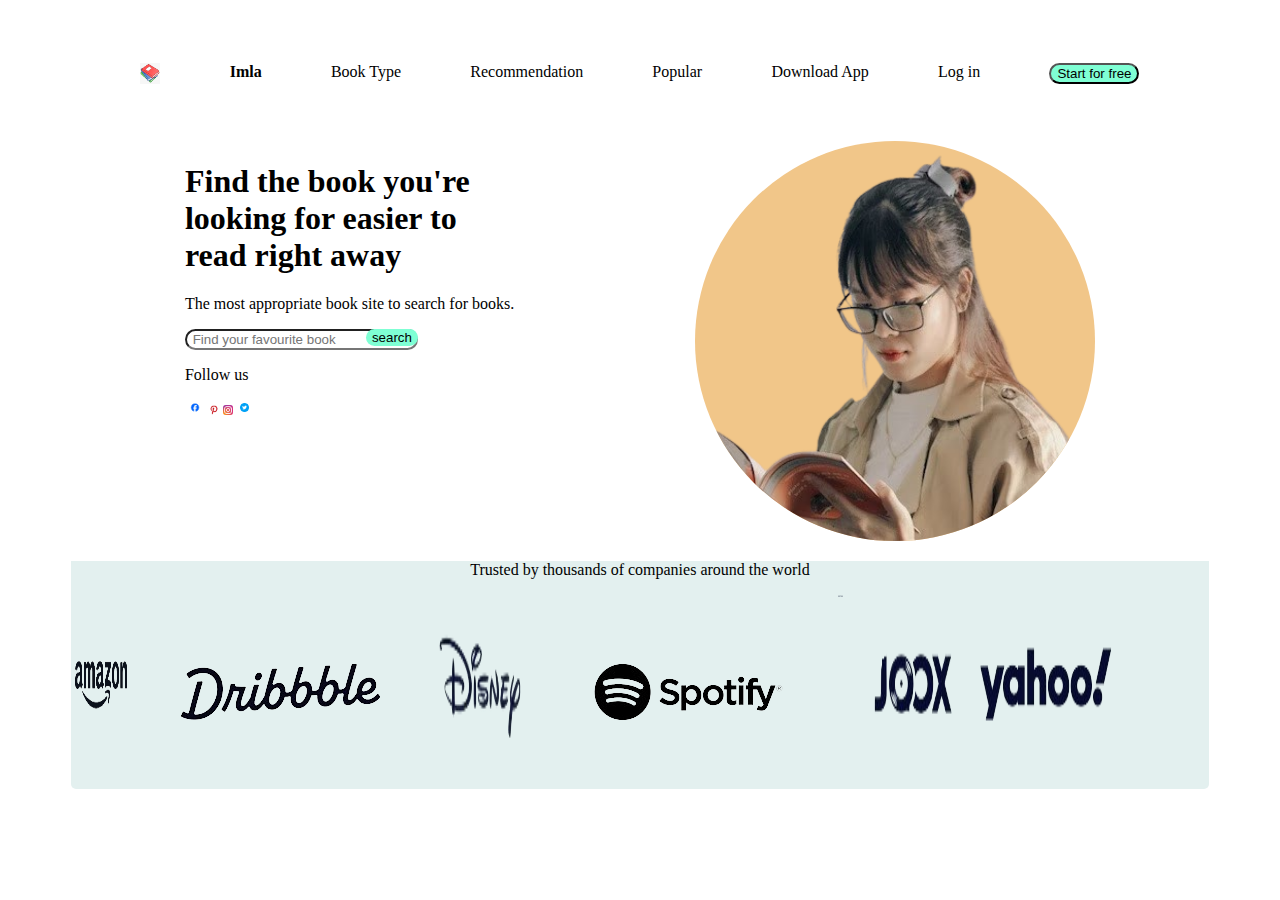
<file: index.html>
<!DOCTYPE html>
<html lang="en">
<head>
    <meta charset="UTF-8">
    <meta name="viewport" content="width=device-width, initial-scale=1.0">
    <title>Document</title>
    <link rel="stylesheet" href="style.css">
</head>
<body>
  <div class="maindiv">
    <div id="navbar">
        <img src="image/icons (1).png"class="book"><a><b>Imla</b></a>
        <a href="">Book Type</a>
        <a href="">Recommendation</a>
        <a href="">Popular</a>
        <a href="">Download App</a>
        <a href="">Log in</a>
        <button id="button">Start for free</button>
    </div>
    <div id="for">
        <div>
            <h1>
                Find the book you're
                looking for easier to
                read right away
            </h1>
            <p>The most appropriate book site to search for books.</p>
            <div class="input-wrapper">
            <input  type="favorite"Placeholder=" Find your favourite book" class="input"/>
            <button id="button3">search</button>
            </div>
            <div>
                <p>Follow us</p>
                <img src="image/facebok.webp"class="img1">
                <img src="image/pinterest.png"class="img2">
                <img src="image/instagram1.webp"class="img3">
                <img src="image/twiter.webp"class="img4">
            </div>
        </div>
        <div>
            <img src="image/chenise girl.png" id="girl">
        </div>
    </div>
    <div class="cool">
        <div id="count">
            <p>Trusted by thousands of companies around the world</p>
        </div>
        <div class="image"> 
            <img src="image/amazon23.png"class="amazon">
            <img src="image/drible20.png"class="drible">
            <img src="image/disney1.png"class="i3">
            <img src="image/spotfy.png"class="i4">
            <img src="image/netflix2.png"class="i5">
            <img src="image/joox2.png"class="i6">
            <img src="image/yahoo1.png"class="i7">
        </div>
    </div>
  </div>  
</body>
</html>
</file>
<file: style.css>
#navbar{
    
    display: flex;
    justify-content: space-evenly;
}
a{
    text-decoration: none;
    color: black;
}


.maindiv{
    background-color: white;
   margin: 5%;
    overflow-x: hidden;
    border-radius: 5px;
    
}

    .input-wrapper { 
        position: relative; 
        display: inline-block; 
        /* width: 40%; */
    } 

    .input-wrapper input { 
        padding-right: 50px; 
        
    } 

    .input-wrapper button { 
        position: absolute; 
        top: 0; 
        right: 0; 
        border: none; 
        background-color: transparent; 
    } 
#for{
    display: flex;
    gap: 180px;
    margin-left: 10%;
    margin-right: 10%;
    margin-top: 5%;

}
.cool{
    background-color:rgb(227, 240, 239);
}
.image{
    width: 10px;
    display: flex;
    gap: 20px;
}
#button{
    border-radius: 40px;
    background-color: aquamarine;
}
#button3{
    border-radius: 40px;
    background-color: aquamarine;
}
.input{
    border-radius: 40px;
}
#count{
    text-align: center;
}
.img1{
    width: 20px;
}
.img2{
    width: 10px;
}
.img3{
    width: 10px;
}
.img4{
    width: 15px;
}
.amazon{
    width: 60px;
}
.i5{
    width: 50%;
    height: 20%;
   
}

.drible{
   
}
#girl{
    border-radius: 50%;
    width: 400px;
    height: 400px;
    background-color: rgb(241,198,137);
}
.book{
    width: 20px;
}
 body{
    
 }  



@media screen and (min-width:280px) and (max-width:500px){
#navbar{
    flex-wrap: wrap;
}
#for{
    flex-wrap: wrap;
    grid-template-columns: auto;
}
.cool{
    flex-wrap: wrap;
    grid-template-columns: auto;
}
.image{
    flex-wrap: wrap;
    grid-template-columns: auto;
}
#girl{
    width: 300px;
}
}
</file>
